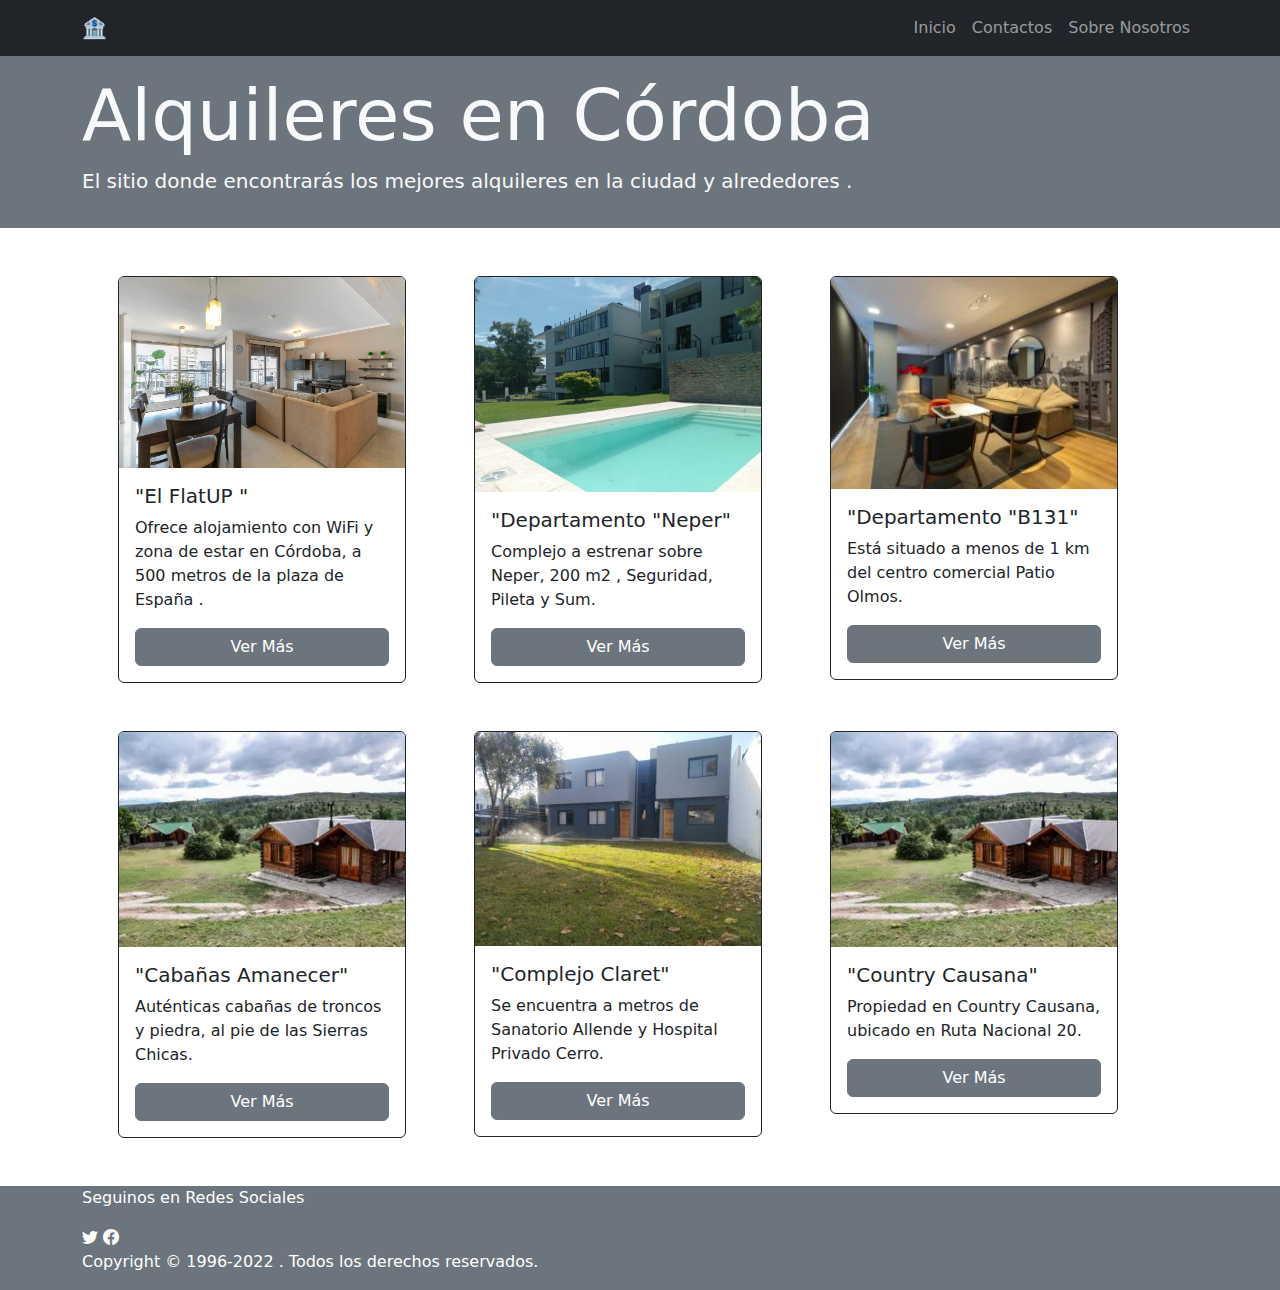
<file: index.html>
<!DOCTYPE html>
<html lang="en">
<head>
    <meta charset="UTF-8"/>
    <meta http-equiv="X-UA-Compatible" content="IE=edge"/>
    <meta name="viewport" content="width=device-width, initial-scale=1.0"/>
    <title>Bootstrap</title>


        <link href="https://cdn.jsdelivr.net/npm/bootstrap@5.2.0-beta1/dist/css/bootstrap.min.css" rel="stylesheet"/>
       <script src="https://cdn.jsdelivr.net/npm/bootstrap@5.2.0-beta1/dist/js/bootstrap.bundle.min.js" ></script>

       <link rel="stylesheet" href="https://cdn.jsdelivr.net/npm/bootstrap-icons@1.8.3/font/bootstrap-icons.css"/>


      
</head>
<body>
    <header>

        <nav class="navbar navbar-expand-lg  navbar-dark bg-dark ">
            <div class="container">
              <a class="navbar-brand" href="./images/LOGO.jpg"> 🏦 </a>

              <button class="navbar-toggler" type="button" data-bs-toggle="collapse" data-bs-target="#navbarNav" aria-controls="navbarNav" aria-expanded="false" aria-label="Toggle navigation">
                <span class="navbar-toggler-icon"></span>

              </button>
              <div class="collapse navbar-collapse" id="navbarNav">
                <ul class="navbar-nav ms-auto">
                  <li class="nav-item">
                    <a class="nav-link"  href="./index.html">Inicio</a>
                  </li>
                  <li class="nav-item">
                    <a class="nav-link" href="./pages/contacto.html">Contactos</a>
                  </li>
                  <li class="nav-item">
                    <a class="nav-link" href="./pages/sobre-nosotros.html">Sobre Nosotros</a>
                  </li>
                  
                </ul>
              </div>
            </div>
          </nav>


    </header>


    <main>
        <section class="bg-secondary text-light">

            <div class="container py-3 ">
                <h1 class="display-2">Alquileres en Córdoba</h1>
            <p class="lead">
                El sitio donde encontrarás los mejores alquileres en la ciudad y alrededores .
              </p>

            </div>
            
        </section>
        

        <section class="container mt-5 px-5 ">
            <div class="row ">

                <div class="col-sm-12 col-md-6 col-lg-4 ">

                    <article class="card border border-dark" style="width: 18rem;">
                    
                        <img src="./images/foto1.jpg" class="card-img-top" alt="Departamento I">

                        <div class="card-body">
                          <h5 class="card-title">"El FlatUP "</h5>
                          <p class="card-text">Ofrece alojamiento con WiFi  y zona de estar en Córdoba, a 500 metros de la plaza de España .</p>
                          <a href="./pages/departamento.html" class="btn btn-secondary w-100">Ver Más</a>
                        </div>

                    </article>

                

                </div>

                <div class="col-sm-12 col-md-6 col-lg-4">

                    <article class="card border border-dark" style="width: 18rem;">

                        <img src="./images/foto2.jpg" class="card-img-top" alt="Departamento II">

                        <div class="card-body">
                          <h5 class="card-title">"Departamento "Neper"</h5>
                          <p class="card-text">Complejo a estrenar sobre Neper, 200 m2 , Seguridad, Pileta y Sum.</p>
                          <a href="./pages/departamento II.html" class="btn btn-secondary w-100">Ver Más</a>
                        </div>

                    </article>

                </div>
                
                <div class="col-sm-12 col-md-6 col-lg-4">

                    <article class="card border border-dark" style="width: 18rem;">

                    <img src="./images/foto3.jpg" class="card-img-top" alt="Departamento III">

                    <div class="card-body">
                      <h5 class="card-title">"Departamento "B131"</h5>
                      <p class="card-text">Está situado a menos de 1 km del centro comercial Patio Olmos.</p>
                      <a href="#" class="btn btn-secondary w-100">Ver Más</a>
                    </div>

                </article>
                </div>
                

                <div class="col-sm-12 col-md-6 col-lg-4 mt-5">

                    <article class="card border border-dark" style="width: 18rem;">

                        <img src="./images/foto4.webp" class="card-img-top" alt="Departamento IV">
    
                        <div class="card-body">
                          <h5 class="card-title">"Cabañas Amanecer"</h5>
                          <p class="card-text">Auténticas cabañas de troncos y piedra, al pie de las Sierras Chicas.</p>
                          <a href="#" class="btn btn-secondary w-100">Ver Más</a>
                        </div>
    
                    </article>

                </div>
                
                <div class="col-sm-12 col-md-6 col-lg-4 mt-5">

                    <article class="card border border-dark" style="width: 18rem;">

                        <img src="./images/foto5.jpg" class="card-img-top" alt="Departamento V">
    
                        <div class="card-body">
                          <h5 class="card-title">"Complejo Claret"</h5>
                          <p class="card-text">Se encuentra a metros de Sanatorio Allende y Hospital Privado Cerro. </p>
                          <a href="#" class="btn btn-secondary w-100">Ver Más</a>
                        </div>
    
                    </article>

                </div>

                <div class="col-sm-12 col-md-6 col-lg-4 mt-5">

                    <article class="card border border-dark" style="width: 18rem;">

                        <img src="./images/foto4.webp" class="card-img-top" alt="Departamento VI">
    
                        <div class="card-body">
                          <h5 class="card-title">"Country Causana"</h5>
                          <p class="card-text">Propiedad en Country Causana, ubicado en Ruta Nacional 20.</p>
                          <a href="#" class="btn btn-secondary w-100">Ver Más</a>
                        </div>
    
                    </article>

                </div>
                
            </div>

        </section>
    </main>

    <footer class="bg-secondary mt-5">
      <div class="container text-white mt-5">

        <div class="row">

          <div class="col-sd-12-md-4">
            <p>Seguinos en Redes Sociales</p> 
          </div>

          <div class="col-sd-12-md-4">
            <i class="bi bi-twitter "></i>
           <i class="bi bi-facebook"></i>  
          </div >
           

          <div class="col-sd-12-md-4">
            <p>Copyright © 1996-2022 . Todos los derechos reservados. </p>

          </div>

        </div>

      </div>
      
         
      </footer>
      
  </body>
  </html>
</file>
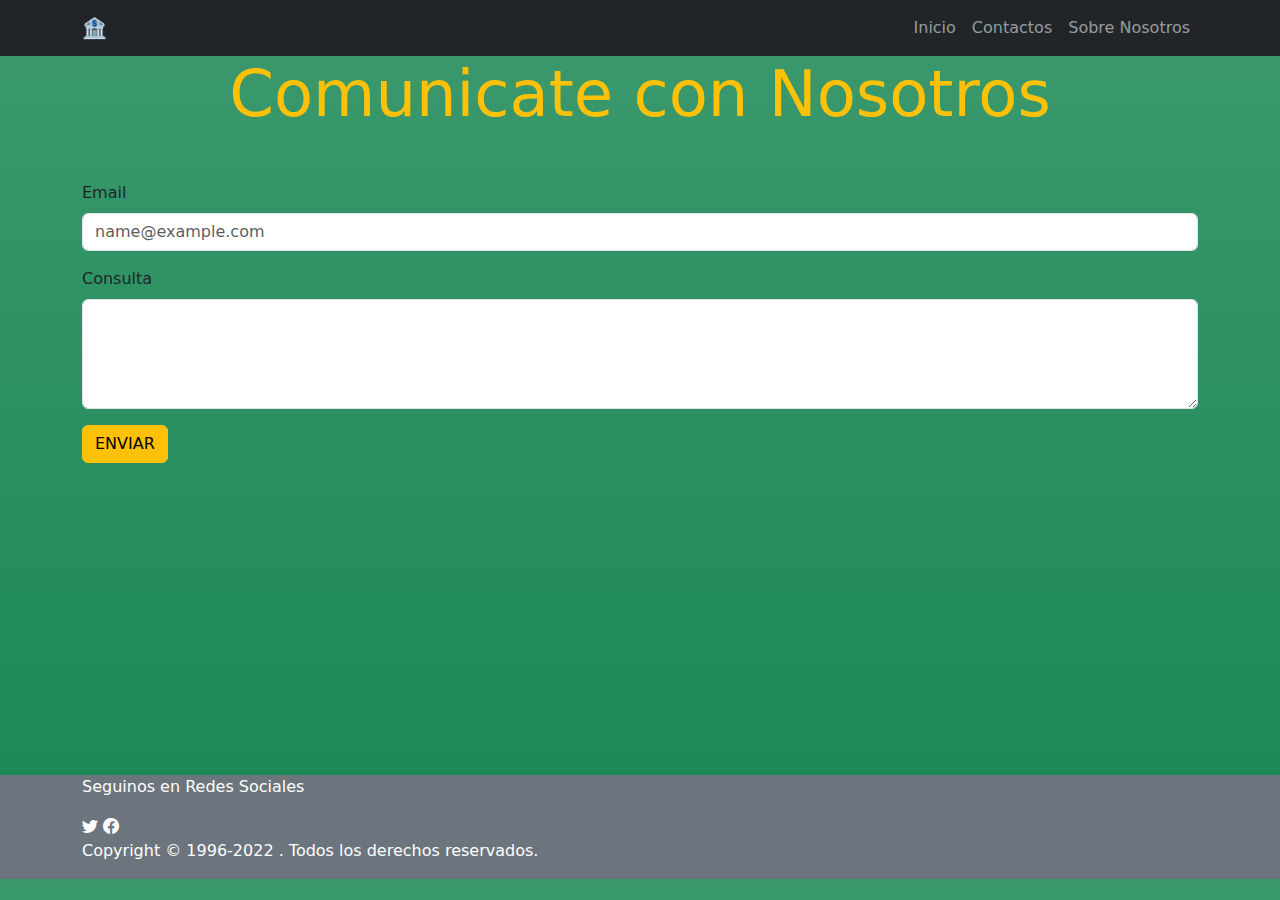
<file: pages/contacto.html>
<!DOCTYPE html>
<html lang="en">
<head>
    <meta charset="UTF-8"/>
    <meta http-equiv="X-UA-Compatible" content="IE=edge"/>
    <meta name="viewport" content="width=device-width, initial-scale=1.0"/>
    <title>Contactos</title>

    <link href="https://cdn.jsdelivr.net/npm/bootstrap@5.2.0-beta1/dist/css/bootstrap.min.css" rel="stylesheet"/>
    <script src="https://cdn.jsdelivr.net/npm/bootstrap@5.2.0-beta1/dist/js/bootstrap.bundle.min.js" ></script>

    <link rel="stylesheet" href="https://cdn.jsdelivr.net/npm/bootstrap-icons@1.8.3/font/bootstrap-icons.css"/>


</head>
<body class="bg-success bg-gradient">

    <header>
        <nav class="navbar navbar-expand-lg  navbar-dark bg-dark ">
            <div class="container">
              <a class="navbar-brand" href="./images/LOGO.jpg"> 🏦 </a>

              <button class="navbar-toggler" type="button" data-bs-toggle="collapse" data-bs-target="#navbarNav" aria-controls="navbarNav" aria-expanded="false" aria-label="Toggle navigation">
                <span class="navbar-toggler-icon"></span>
              </button>
              <div class="collapse navbar-collapse" id="navbarNav">

                <ul class="navbar-nav ms-auto">
                  <li class="nav-item">
                    <a class="nav-link"  href="../index.html">Inicio</a>
                  </li>
                  <li class="nav-item">
                    <a class="nav-link" href="./contacto.html">Contactos</a>    
                  </li>
                  <li class="nav-item">
                    <a class="nav-link" href="./sobre-nosotros.html">Sobre Nosotros</a>
                  </li>
                  
                </ul>
              </div>
            </div>
          </nav>
    </header>

    <main>

        <h2 class="display-3 text-warning text-center"> Comunicate con Nosotros </h2>
        

        <section class="container mt-5">

            <div class="row">
                <div class="mb-3">
                    <label for="exampleFormControlInput1" class="form-label">Email </label>
                    <input type="email" class="form-control" id="exampleFormControlInput1" placeholder="name@example.com">
                  </div>
                  <div class="mb-3">
                    <label for="exampleFormControlTextarea1" class="form-label">Consulta</label>
                    <textarea class="form-control" id="exampleFormControlTextarea1" rows="4"></textarea>
                  </div>
    
                 

            </div>

            <button type="button" class="btn btn-warning">ENVIAR</button>

            
        </section>



    </main>
    

    <br>
    <br>
    <br>
    <br>
    <br>
    <br>
    <br>
    <br>
    <br>
    <br>
    <br>
   
    <footer class="bg-secondary mt-5">
      <div class="container text-white mt-5">

        <div class="row">

          <div class="col-sd-12-md-4">
            <p>Seguinos en Redes Sociales</p> 
          </div>

          <div class="col-sd-12-md-4">
            <i class="bi bi-twitter "></i>
           <i class="bi bi-facebook"></i>  
          </div >
           

          <div class="col-sd-12-md-4">
            <p>Copyright © 1996-2022 . Todos los derechos reservados. </p>

          </div>

        </div>

      </div>
      
         
      </footer>
      
</body>
</html>
</file>
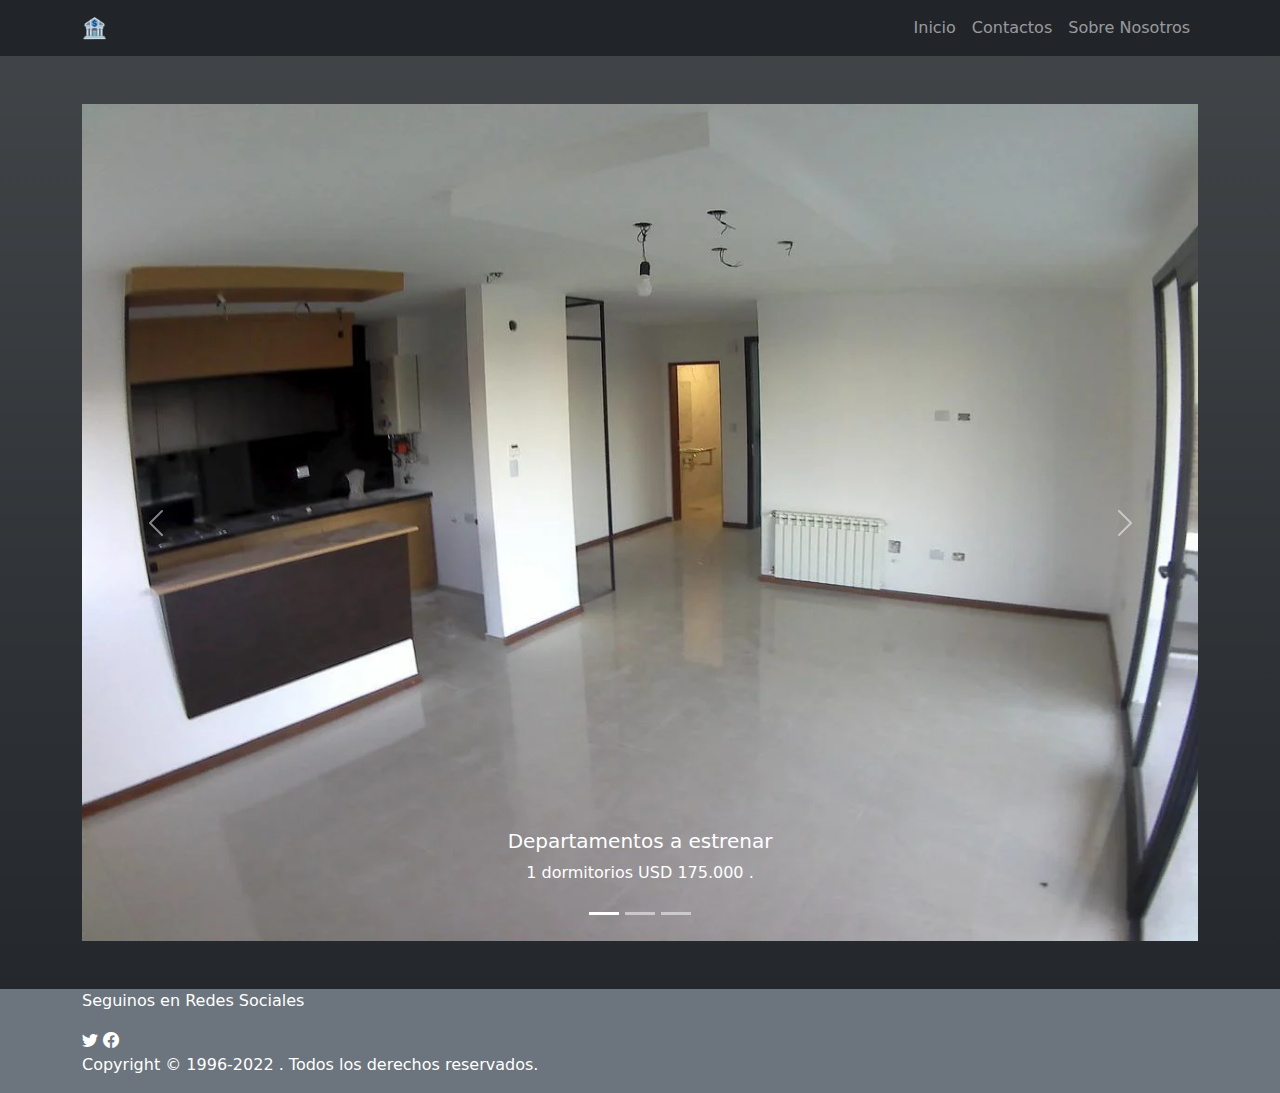
<file: pages/departamento II.html>
<!DOCTYPE html>
<html lang="en">
<head>
    <meta charset="UTF-8"/>
    <meta http-equiv="X-UA-Compatible" content="IE=edge"/>
    <meta name="viewport" content="width=device-width, initial-scale=1.0"/>
    <title>Departamento II</title>

    <link href="https://cdn.jsdelivr.net/npm/bootstrap@5.2.0-beta1/dist/css/bootstrap.min.css" rel="stylesheet"/>
    <script src="https://cdn.jsdelivr.net/npm/bootstrap@5.2.0-beta1/dist/js/bootstrap.bundle.min.js" ></script>

    <link rel="stylesheet" href="https://cdn.jsdelivr.net/npm/bootstrap-icons@1.8.3/font/bootstrap-icons.css"/>



</head>


<body class="bg-dark bg-gradient">
<header>
    <nav class="navbar navbar-expand-lg  navbar-dark bg-dark">
        <div class="container">
          <a class="navbar-brand" href="./images/LOGO.jpg"> 🏦 </a>

          <button class="navbar-toggler" type="button" data-bs-toggle="collapse" data-bs-target="#navbarNav" aria-controls="navbarNav" aria-expanded="false" aria-label="Toggle navigation">
            <span class="navbar-toggler-icon"></span>

          </button>
          <div class="collapse navbar-collapse" id="navbarNav">
            <ul class="navbar-nav ms-auto">
              <li class="nav-item">
                <a class="nav-link"  href="../index.html">Inicio</a>
              </li>
              <li class="nav-item">
                <a class="nav-link" href="./contacto.html">Contactos</a>
              </li>
              <li class="nav-item">
                <a class="nav-link" href="./sobre-nosotros.html">Sobre Nosotros</a>
              </li>
              
            </ul>
          </div>
        </div>
      </nav>

</header>

<main>
    <section class="container">

        <div class="row mt-5">

            <div id="carouselExampleCaptions" class="carousel slide" data-bs-ride="false">
                <div class="carousel-indicators">
                  <button type="button" data-bs-target="#carouselExampleCaptions" data-bs-slide-to="0" class="active" aria-current="true" aria-label="Slide 1"></button>
                  <button type="button" data-bs-target="#carouselExampleCaptions" data-bs-slide-to="1" aria-label="Slide 2"></button>
                  <button type="button" data-bs-target="#carouselExampleCaptions" data-bs-slide-to="2" aria-label="Slide 3"></button>
                </div>
                <div class="carousel-inner">
                  <div class="carousel-item active">
                    <img src="../images/foto 2 1.webp" class="d-block w-100" alt=" Imagen I">
                    <div class="carousel-caption d-none d-md-block">
                      <h5>Departamentos a estrenar</h5>
                      <p>1 dormitorios USD 175.000 .</p>
                    </div>
                  </div>
                  <div class="carousel-item">
                    <img src="../images/foto 2 2.webp" class="d-block w-100" alt="Imagen II">
                    <div class="carousel-caption d-none d-md-block">
                      <h5>Juan Neper al 5400</h5>
                      <p>Cocheras subterráneas incluidas en el precio</p>
                    </div>
                  </div>
                  <div class="carousel-item">
                    <img src="../images/foto 2 3.webp" class="d-block w-100" alt="Imagen III">
                    <div class="carousel-caption d-none d-md-block">
                      <h5>Complejo a Estrenar Sobre Neper</h5>
                      <p>Bauleras, 
                        SUM en terraza.</p>
                    </div>
                  </div>
                </div>
                <button class="carousel-control-prev" type="button" data-bs-target="#carouselExampleCaptions" data-bs-slide="prev">
                  <span class="carousel-control-prev-icon" aria-hidden="true"></span>
                  <span class="visually-hidden">Previous</span>
                </button>
                <button class="carousel-control-next" type="button" data-bs-target="#carouselExampleCaptions" data-bs-slide="next">
                  <span class="carousel-control-next-icon" aria-hidden="true"></span>
                  <span class="visually-hidden">Next</span>
                </button>
              </div>

        </div>
    </section>
  </main>

  <footer class="bg-secondary mt-5">
     <div class="container text-white mt-5">

       <div class="row">

        <div class="col-sd-12-md-4">
          <p>Seguinos en Redes Sociales</p> 
        </div>

        <div class="col-sd-12-md-4">
          <i class="bi bi-twitter "></i>
         <i class="bi bi-facebook"></i>  
        </div >
         

        <div class="col-sd-12-md-4">
          <p>Copyright © 1996-2022 . Todos los derechos reservados. </p>

        </div>

      </div>

    </div>
    
       
    </footer>
    
    
</body>
</html>
</file>
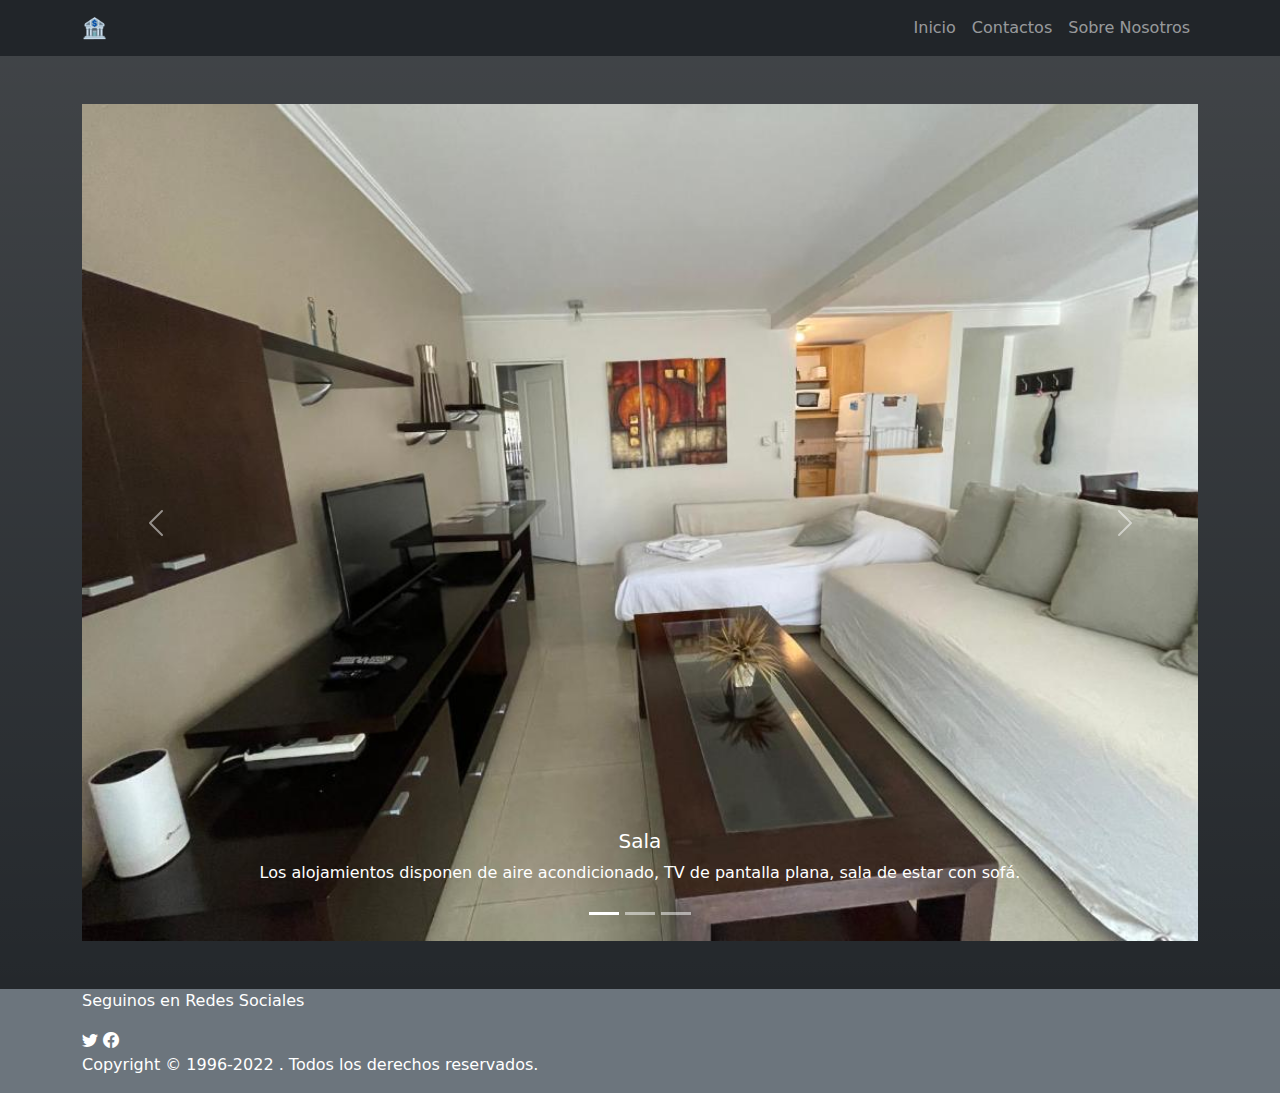
<file: pages/departamento.html>
<!DOCTYPE html>
<html lang="en">
<head>
    <meta charset="UTF-8"/>
    <meta http-equiv="X-UA-Compatible" content="IE=edge"/>
    <meta name="viewport" content="width=device-width, initial-scale=1.0"/>
    <title>Departamento I</title>

    <link href="https://cdn.jsdelivr.net/npm/bootstrap@5.2.0-beta1/dist/css/bootstrap.min.css" rel="stylesheet"/>
    <script src="https://cdn.jsdelivr.net/npm/bootstrap@5.2.0-beta1/dist/js/bootstrap.bundle.min.js" ></script>

    <link rel="stylesheet" href="https://cdn.jsdelivr.net/npm/bootstrap-icons@1.8.3/font/bootstrap-icons.css"/>

    
    

</head>
<body class="bg-dark bg-gradient">

    <header>
        <nav class="navbar navbar-expand-lg  navbar-dark bg-dark   ">
            <div class="container">
              <a class="navbar-brand" href="../images/LOGO.jpg"> 🏦 </a>

              <button class="navbar-toggler" type="button" data-bs-toggle="collapse" data-bs-target="#navbarNav" aria-controls="navbarNav" aria-expanded="false" aria-label="Toggle navigation">
                <span class="navbar-toggler-icon"></span>
              </button>
              <div class="collapse navbar-collapse" id="navbarNav">

                <ul class="navbar-nav ms-auto">
                  <li class="nav-item">
                    <a class="nav-link"  href="../index.html">Inicio</a>
                  </li>
                  <li class="nav-item">
                    <a class="nav-link" href="./contacto.html">Contactos</a>
                  </li>
                  <li class="nav-item">
                    <a class="nav-link" href="./sobre-nosotros.html">Sobre Nosotros</a>
                  </li>
                  
                </ul>
              </div>
            </div>
          </nav>

    </header>

    <main>


        <section class="container">


          <div class="row mt-5">

            <div id="carouselExampleCaptions" class="carousel slide" data-bs-ride="false">
              <div class="carousel-indicators">
                <button type="button" data-bs-target="#carouselExampleCaptions" data-bs-slide-to="0" class="active" aria-current="true" aria-label="Slide 1"></button>
                <button type="button" data-bs-target="#carouselExampleCaptions" data-bs-slide-to="1" aria-label="Slide 2"></button>
                <button type="button" data-bs-target="#carouselExampleCaptions" data-bs-slide-to="2" aria-label="Slide 3"></button>
              </div>

              <div class="carousel-inner">
                <div class="carousel-item active">
                  <img src="../images/foto1 1.jpg" class="d-block w-100 " alt="Imagen I">
                  <div class="carousel-caption d-none d-md-block">
                    <h5>Sala </h5>
                    <p>Los alojamientos disponen de aire acondicionado, TV de pantalla plana, sala de estar con sofá.</p>
                  </div>
                </div>

                <div class="carousel-item">
                  <img src="../images/foto1 2.jpg" class="d-block w-100" alt="Imagen II">
                  <div class="carousel-caption d-none d-md-block">
                    <h5>Living Comedor  </h5>
                    <p>Hay nevera, horno, fogones y hervidor de agua.</p>
                  </div>
                </div>

                <div class="carousel-item">
                  <img src="../images/foto1 3.jpg" class="d-block w-100" alt="Imagen III">
                  <div class="carousel-caption d-none d-md-block">
                    <h5>Comodidad</h5>
                    <p>Cocina bien equipada con zona de comedor y baño privado con bidet, secador de pelo y artículos de aseo gratuitos.</p>
                  </div>
                </div>

              </div>
              <button class="carousel-control-prev" type="button" data-bs-target="#carouselExampleCaptions" data-bs-slide="prev">
                <span class="carousel-control-prev-icon" aria-hidden="true"></span>
                <span class="visually-hidden">Previous</span>
              </button>
              <button class="carousel-control-next" type="button" data-bs-target="#carouselExampleCaptions" data-bs-slide="next">
                <span class="carousel-control-next-icon" aria-hidden="true"></span>
                <span class="visually-hidden">Next</span>
              </button>
            </div>

          </div>
          
            
        </section>
    </main>

    <footer class="bg-secondary mt-5">
      <div class="container text-white mt-5">

        <div class="row">

          <div class="col-sd-12-md-4">
            <p>Seguinos en Redes Sociales</p> 
          </div>

          <div class="col-sd-12-md-4">
            <i class="bi bi-twitter "></i>
           <i class="bi bi-facebook"></i>  
          </div >
           

          <div class="col-sd-12-md-4">
            <p>Copyright © 1996-2022 . Todos los derechos reservados. </p>

          </div>

        </div>

      </div>
      
         
      </footer>
      
</body>
</html>
</file>
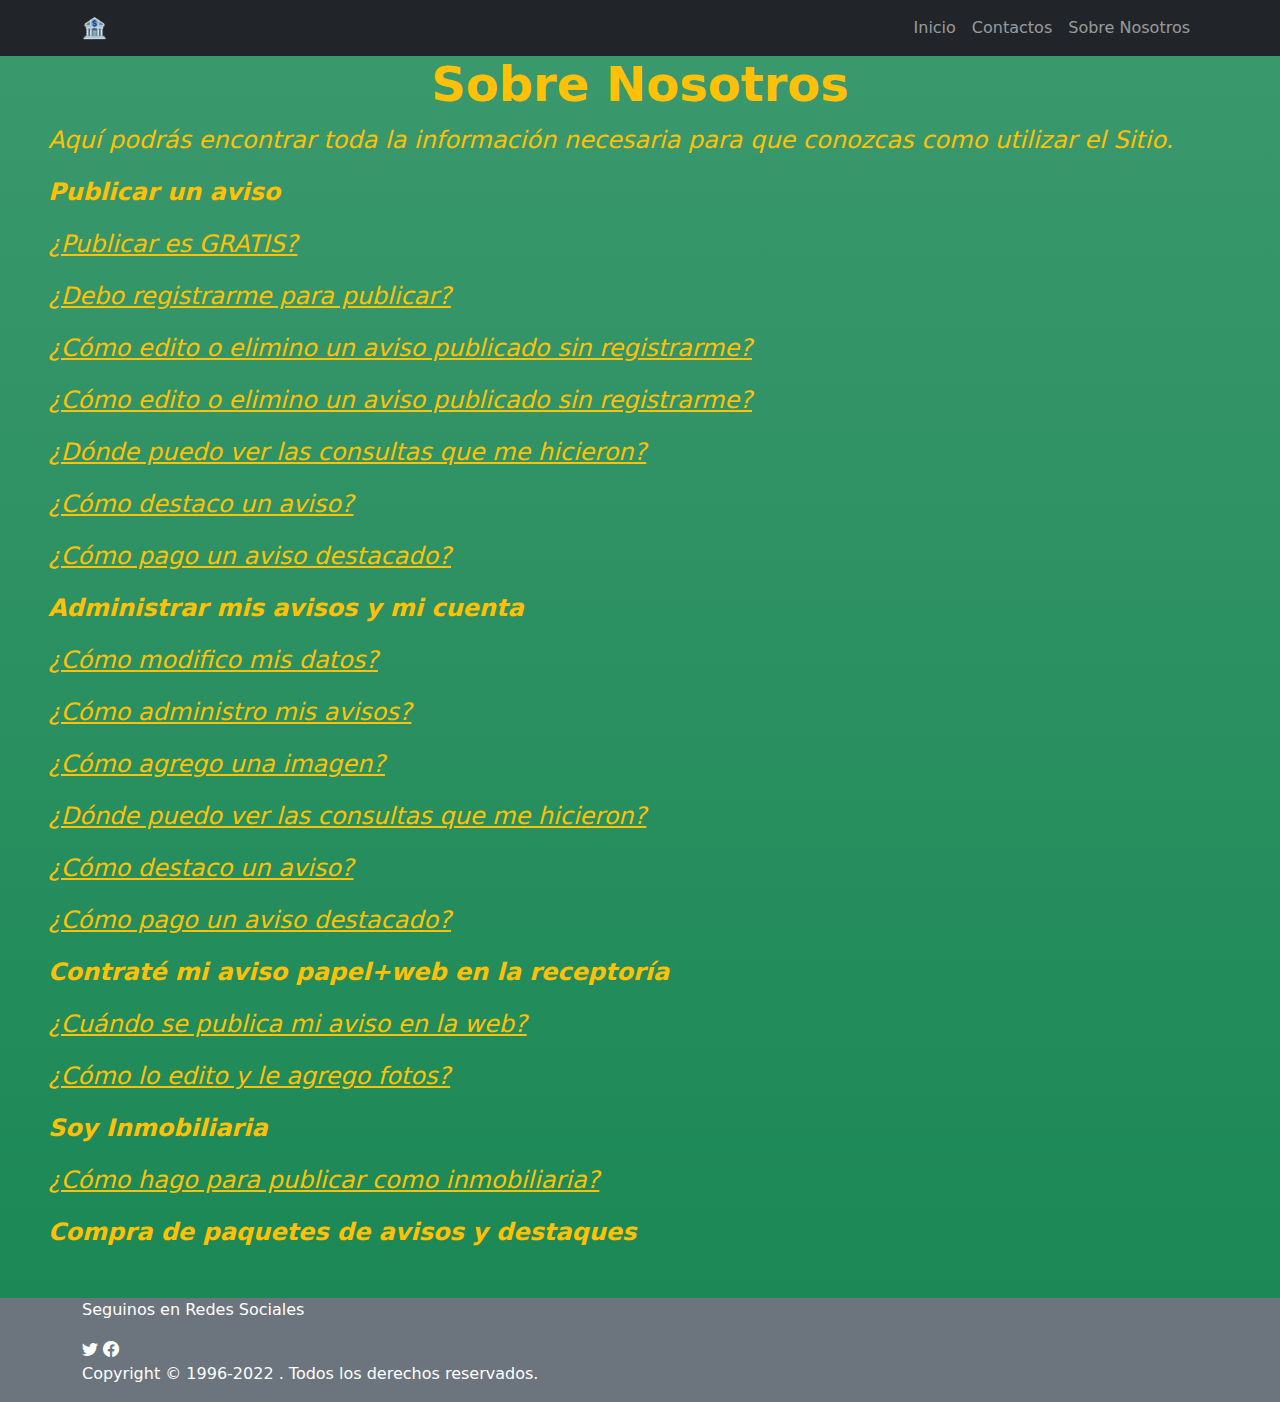
<file: pages/sobre-nosotros.html>
<!DOCTYPE html>
<html lang="en">
<head>
    <meta charset="UTF-8"/>
    <meta http-equiv="X-UA-Compatible" content="IE=edge"/>
    <meta name="viewport" content="width=device-width, initial-scale=1.0"/>
    <title>Sobre Nosotros</title>

    <link href="https://cdn.jsdelivr.net/npm/bootstrap@5.2.0-beta1/dist/css/bootstrap.min.css" rel="stylesheet" />
    <script src="https://cdn.jsdelivr.net/npm/bootstrap@5.2.0-beta1/dist/js/bootstrap.bundle.min.js" ></script>

    <link rel="stylesheet" href="https://cdn.jsdelivr.net/npm/bootstrap-icons@1.8.3/font/bootstrap-icons.css"/>

    <link rel="stylesheet" href="../style.css"/>


</head>

<body class="bg-success bg-gradient">
    <header>
        <nav class="navbar navbar-expand-lg  navbar-dark bg-dark ">
            <div class="container">
              <a class="navbar-brand" href="./images/LOGO.jpg"> 🏦 </a>

              <button class="navbar-toggler" type="button" data-bs-toggle="collapse" data-bs-target="#navbarNav" aria-controls="navbarNav" aria-expanded="false" aria-label="Toggle navigation">
                <span class="navbar-toggler-icon"></span>
              </button>
              <div class="collapse navbar-collapse" id="navbarNav">
                <ul class="navbar-nav ms-auto">
                  <li class="nav-item">
                    <a class="nav-link"  href="../index.html">Inicio</a>
                  </li>
                  <li class="nav-item">
                    <a class="nav-link" href="./contacto.html">Contactos</a>
                  </li>
                  <li class="nav-item">
                    <a class="nav-link" href="./sobre-nosotros.html">Sobre Nosotros</a>
                  </li>
                  
                </ul>
              </div>
            </div>
          </nav>
    </header>

    <main >


        <section>

            <h1 class="display-5 text-warning fw-bolder text-center">Sobre Nosotros</h1>

            <div class="lead fs-4 text fst-italic text-warning text-start px-5">
            <p>Aquí podrás encontrar toda la información necesaria para que conozcas como utilizar el Sitio.</p>
            <p class="fw-bold "> Publicar un aviso</p>
            <div class="text-decoration-underline" >
            <p>  ¿Publicar es GRATIS?</p>
            <p>  ¿Debo registrarme para publicar?</p>
            <p>  ¿Cómo edito o elimino un aviso publicado sin registrarme?</p>
            <p>  ¿Cómo edito o elimino un aviso publicado sin registrarme?</p>
            <p>  ¿Dónde puedo ver las consultas que me hicieron?</p>
            <p>  ¿Cómo destaco un aviso?</p>
            <p>  ¿Cómo pago un aviso destacado?</p>

            </div>
            
            <p class="fw-bold"> Administrar mis avisos y mi cuenta</p>

            <div class="text-decoration-underline" >
            <p>  ¿Cómo modifico mis datos?</p>
            <p>  ¿Cómo administro mis avisos?</p>
            <p>  ¿Cómo agrego una imagen?</p>
            <p>  ¿Dónde puedo ver las consultas que me hicieron?</p>
            <p>  ¿Cómo destaco un aviso?</p>
            <p>  ¿Cómo pago un aviso destacado?</p>

            </div>
            
            <p class="fw-bold"> Contraté mi aviso papel+web en la receptoría</p>

            <div class="text-decoration-underline">
            <p>  ¿Cuándo se publica mi aviso en la web?</p>
            <p>  ¿Cómo lo edito y le agrego fotos?</p>

            </div>
            
            <p class="fw-bold"
            > Soy Inmobiliaria</p>

            <div  class="text-decoration-underline" >
              <p>  ¿Cómo hago para publicar como inmobiliaria?</p>
              
            </div>

            <p class="fw-bold">  Compra de paquetes de avisos y destaques</p>
            
            </div>
            
        </section>

    </main>
    

    <footer class="bg-secondary mt-5">
      <div class="container text-white mt-5">

        <div class="row">

          <div class="col-sd-12-md-4">
            <p>Seguinos en Redes Sociales</p> 
          </div>

          <div class="col-sd-12-md-4">
            <i class="bi bi-twitter "></i>
           <i class="bi bi-facebook"></i>  
          </div >
           

          <div class="col-sd-12-md-4">
            <p>Copyright © 1996-2022 . Todos los derechos reservados. </p>

          </div>

        </div>

      </div>
      
         
      </footer>
      
    
</body>

</html>
</file>
<file: style.css>
.effect{
    transition: box-shadow 0.3s ;
}
.effect:hover {
    box-shadow: 0 25px -15px rgb(0, 0, 0, 0.9) ;
}

.bg {
 background-image: linear-gradient(to left rgb(32, 105, 32) rgb(70, 164, 70));
}
</file>
